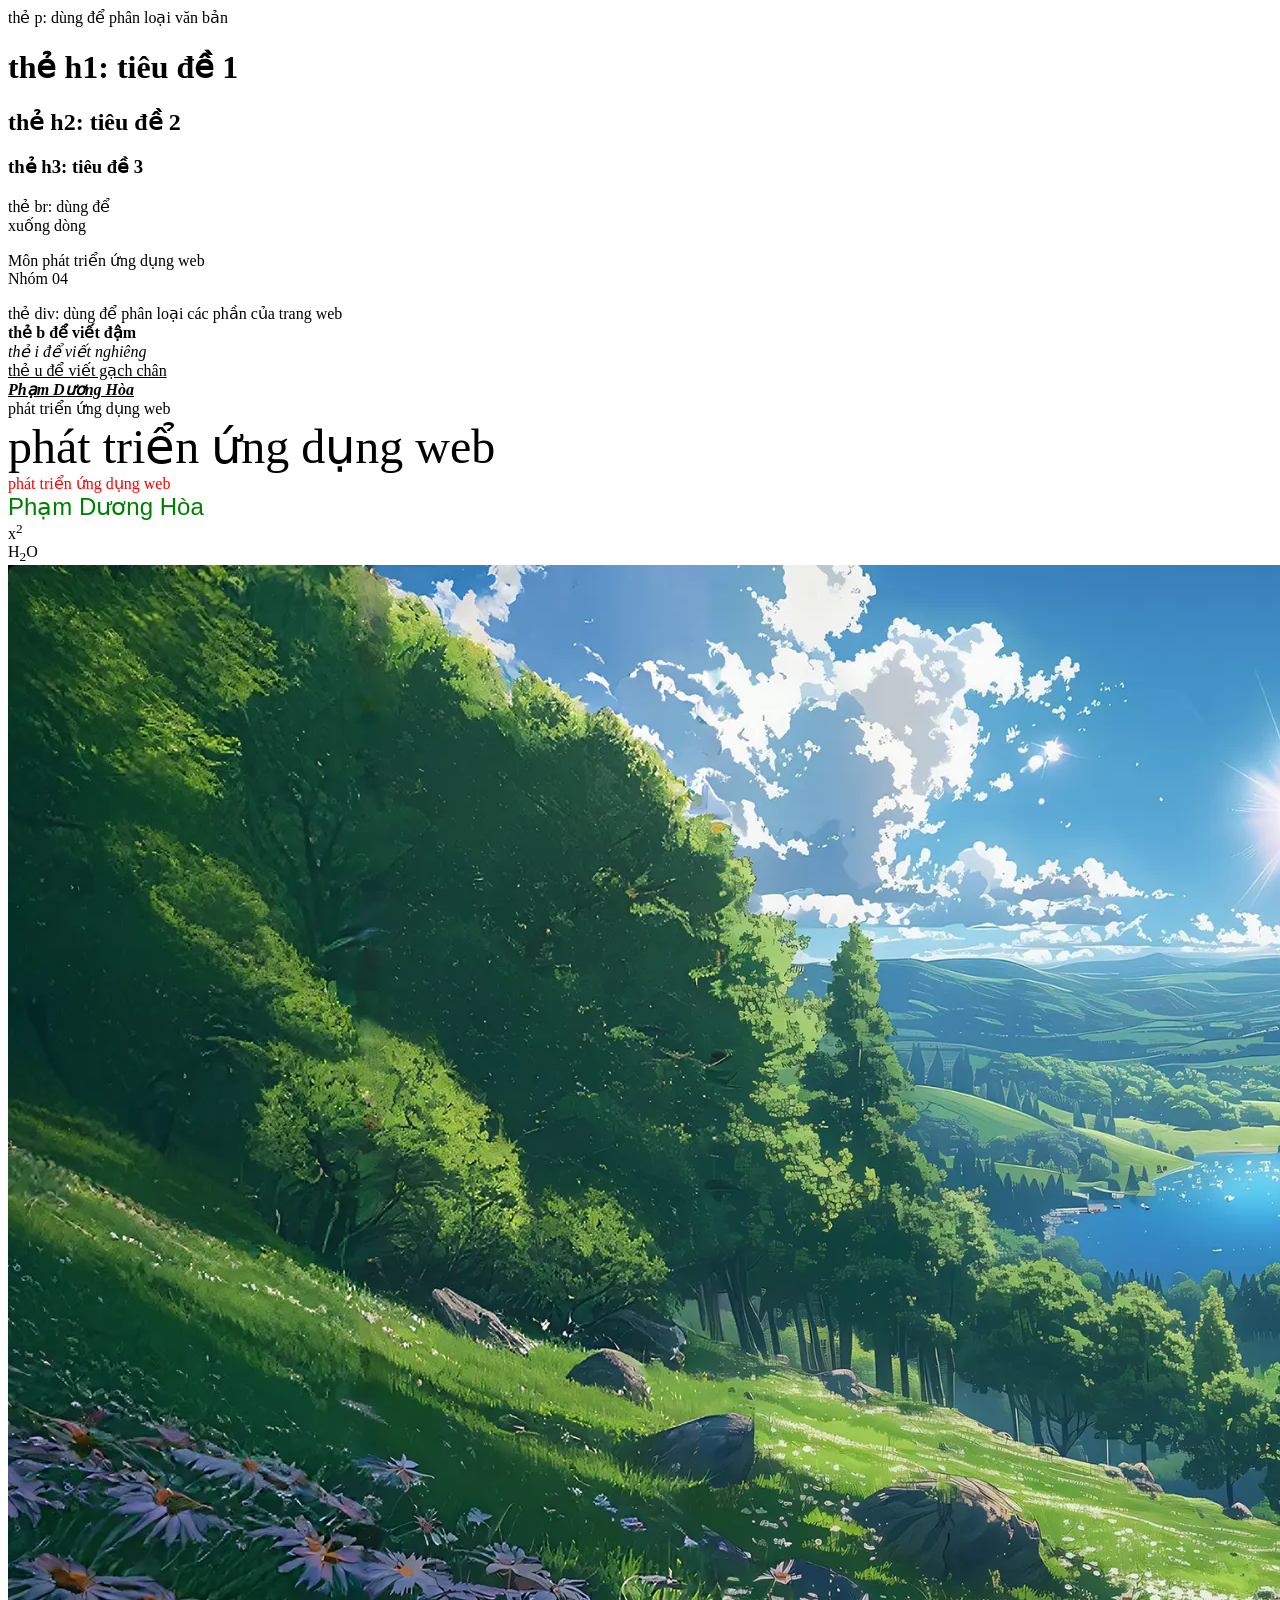
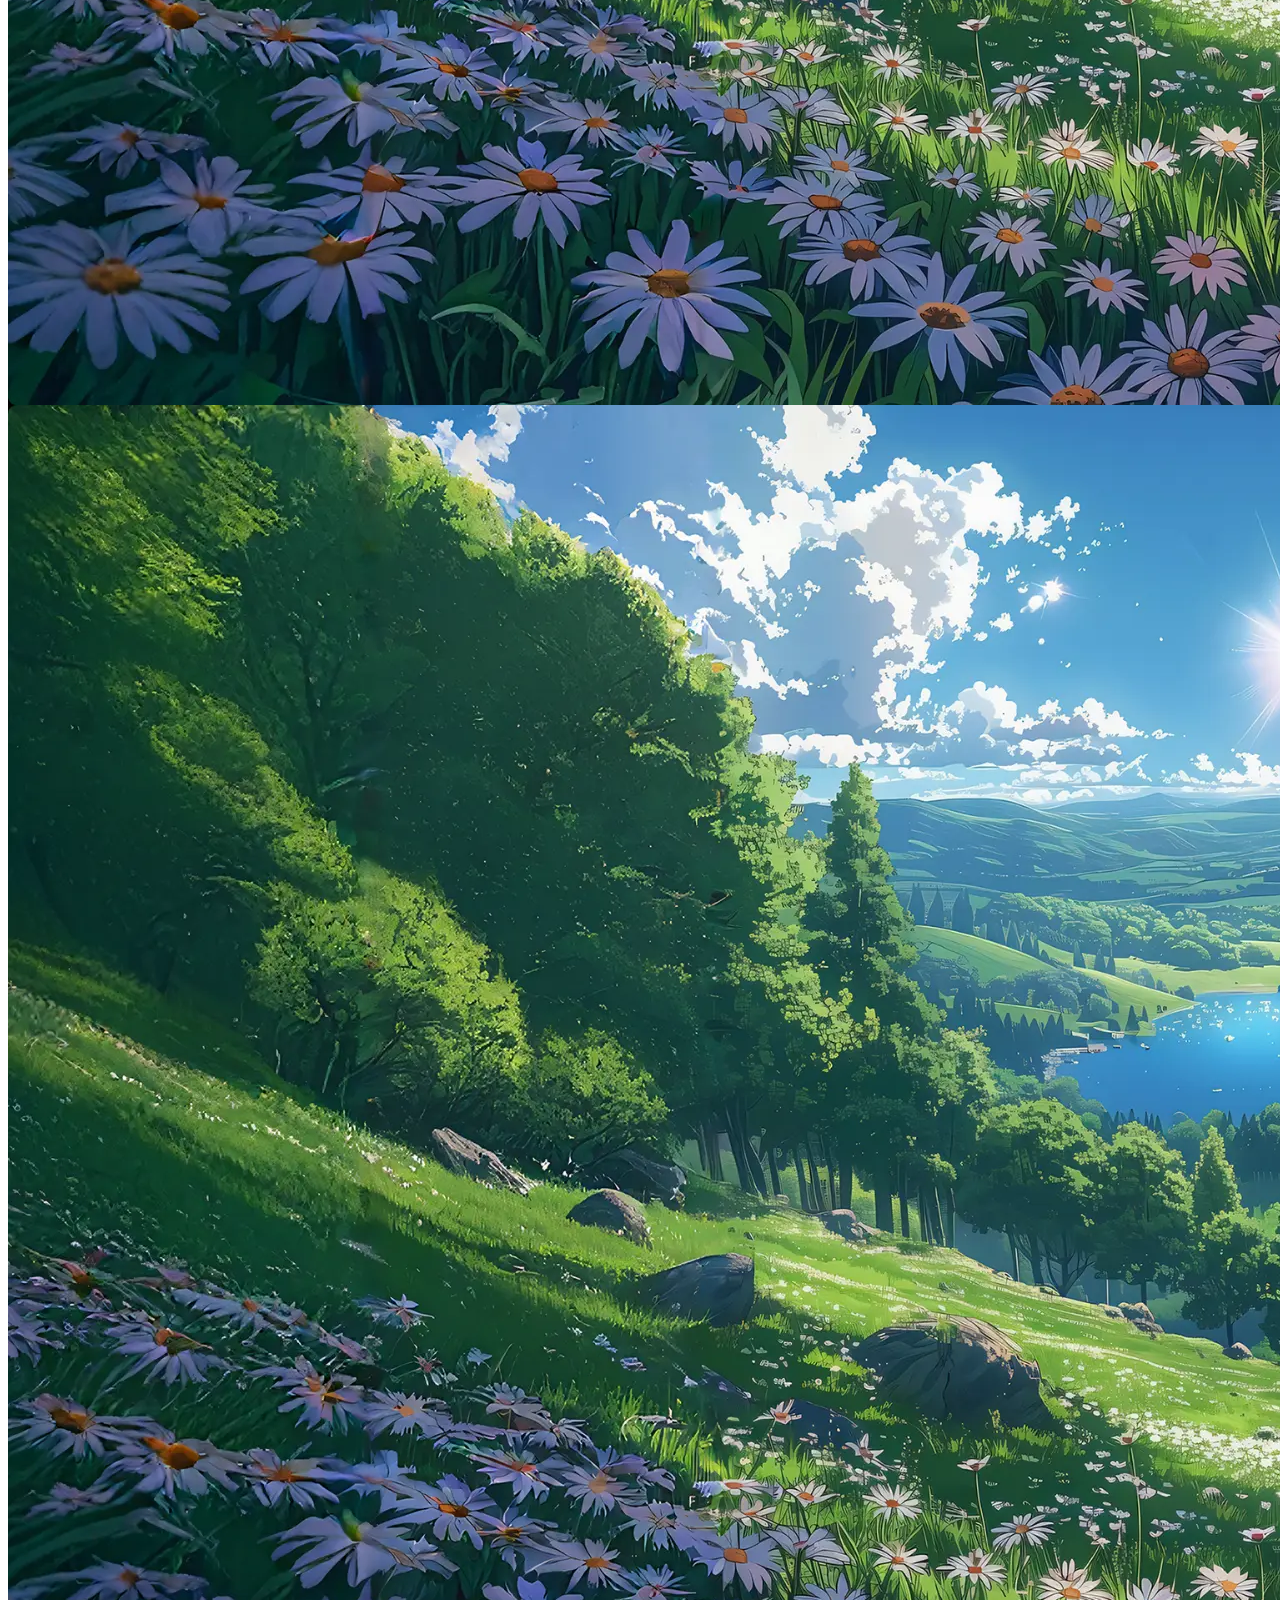
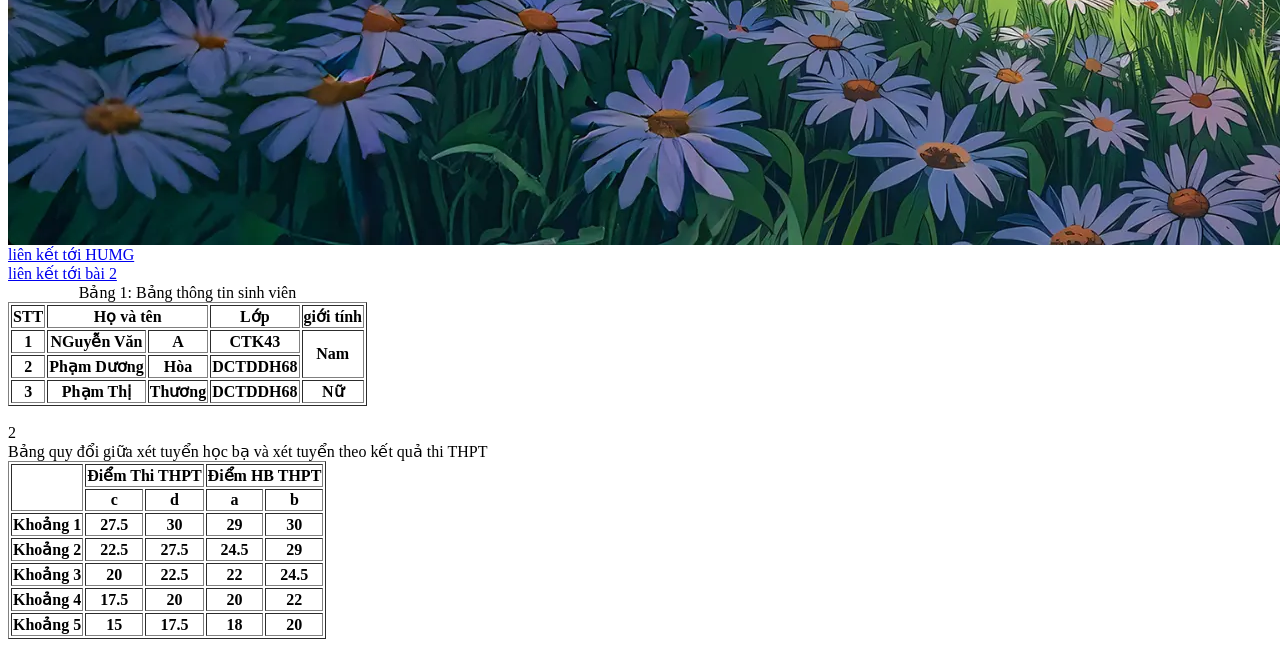
<file: bai2/index.html>
<html>
    <head>
        <title>Bài 2</title>
    <head>
    <body>
        <!-- dùng để chú thích  
         có 2 cách để chú thích
         cách 1 ctrl+ k + c
         cách 2 ctrl + /
    -->
         <!-- thẻ p dùng phân loại-->    
          <p>thẻ p: dùng để phân loại văn bản     
            <!--thẻ H dùng để phân loại tiêu đề-->
               <h1>thẻ h1: tiêu đề 1</h1>
               <h2>thẻ h2: tiêu đề 2</h2>
               <h3>thẻ h3: tiêu đề 3</h3>
               <!-- thẻ <br> dùng để xuống dòng -->
                <p> thẻ br: dùng để <br>xuống dòng</p>
                <p>
                    Môn phát triển ứng dụng web<br> Nhóm 04
                </p>
                <div>thẻ div: dùng để phân loại các phần của trang web</div>
                <b>thẻ b để viết đậm</b> <br>
                <i>thẻ i để viết nghiêng</i> <br>
                <u>thẻ u để viết gạch chân</u> <br>
                <b><i><u>Phạm Dương Hòa</u></i></b> <br>
                <div>
                    <font face="verdana">phát triển ứng dụng web</font> <br>
                    <font size="10">phát triển ứng dụng web</font> <br>
                    <font color="red">phát triển ứng dụng web</font><br>
                    <font face="arial" size="5" color="green"> Phạm Dương Hòa</font>
                </div>
                <div>
                    <!-- sup Định dạng chỉ số trên-->
                     x<sup>2</sup>
                     <br>
                     <!-- sub Định dạng chỉ số dưới -->
                      H<sub>2</sub>O
                </div>
                <div>
                    <img src="../bai2/ảnh/16.WEBP"> 
                    <img src=".//ảnh/16.WEBP">
                </div>
                    <!-- liên kết -->
                        <a href="https://daotaodaihoc.humg.edu.vn/#/home"> liên kết tới HUMG</a>
                        <br>
                        <a href="file:///C:/Users/hoa20/2321030162/bai2/index.html">liên kết tới bài 2</a>

                     <div>
                        <table>
                        <table border="1">
                            <caption>Bảng 1: Bảng thông tin sinh viên</caption>
                            <!--Hàng 1-->
                            <tr>
                                <th>STT</th>
                                <th colspan="2">Họ và tên</th>
                                <th>Lớp</th>
                                <th>giới tính</th>    
                            </tr>
                            <!--Hàng 2-->
                            <tr>
                                <th>1</th>
                                <th>NGuyễn Văn</th>
                                <th>A</th>
                                <th>CTK43</th>
                                <th rowspan="2">Nam</th>
                            </tr>
                            <!-- Hàng 3-->
                             <tr>
                                <th>2</th>
                                <th>Phạm Dương</th>
                                <th>Hòa</th>
                                <th>DCTDDH68</th>
                             </tr>
                             <!--Hàng 4-->
                             <tr>
                                <th>3</th>
                                <th>Phạm Thị</th>
                                <th>Thương</th>
                                <th>DCTDDH68</th>
                                <th>Nữ</th>
                             </tr>
                        </table>
                     </div>
                     <br>2
                     <table>
                        <table border="1"
                            <caption>Bảng quy đổi giữa xét tuyển học bạ và xét tuyển theo kết quả thi THPT</caption>
                            <!--Hàng 1-->
                            <tr>
                                <th rowspan="2"></th>
                                <th colspan="2">Điểm Thi THPT</th>
                                <th colspan="2">Điểm HB THPT</th>
                            </tr>
                            <!--Hàng 2-->
                            <tr>
                                <th>c</th>
                                <th>d</th>
                                <th>a</th>  
                                <th>b</th>                              
                            </tr>
                            <!--Hàng 3-->
                            <tr>
                                <th>Khoảng 1</th>
                                <th>27.5</th>
                                <th>30</th>
                                <th>29</th>
                                <th>30</th>
                            </tr>
                            <!--Hàng 4-->
                            <tr>
                                <th>Khoảng 2</th>
                                <th>22.5</th>
                                <th>27.5</th>
                                <th>24.5</th>
                                <th>29</th>
                            </tr>
                            <!--Hàng 5-->
                            <tr>
                                <th>Khoảng 3</th>
                                <th>20</th>
                                <th>22.5</th>
                                <th>22</th>
                                <th>24.5</th>
                            </tr>
                            <!--Hàng 6-->
                            <tr>
                                <th>Khoảng 4</th>
                                <th>17.5</th>
                                <th>20</th>
                                <th>20</th>
                                <th>22</th>
                            </tr>
                            <!--Hàng 5-->
                            <tr>
                                <th>Khoảng 5</th>
                                <th>15</th>
                                <th>17.5</th>
                                <th>18</th>
                                <th>20</th>
                            </tr>
                        </table>

                     </table>
          </body>
</html>
</file>
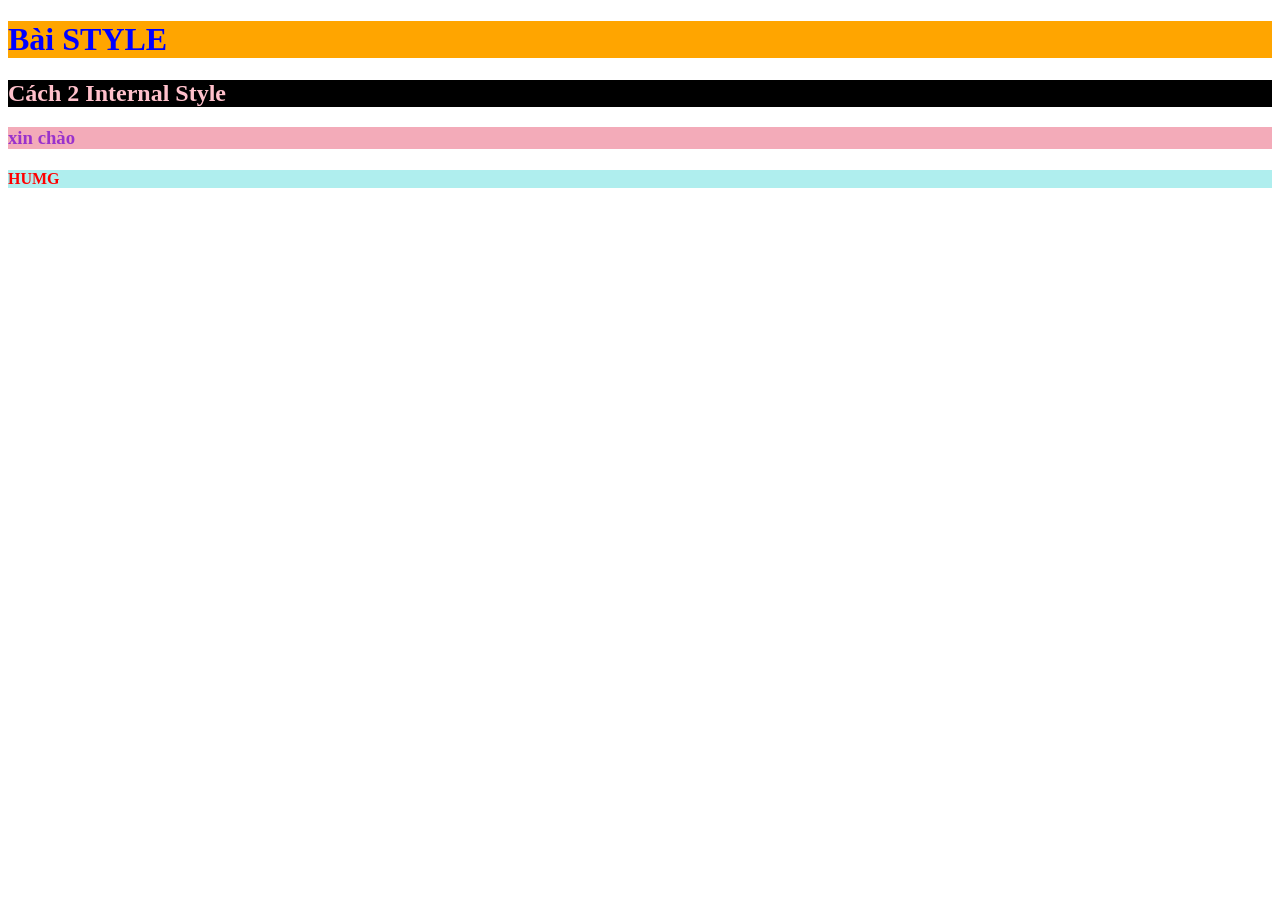
<file: bai4/index.html>
<!DOCTYPE html>
<html lang="en">
    <link rel="stylesheet" href="style.css">
<head>
    <meta charset="UTF-8">
    <meta name="viewport" content="width=device-width, initial-scale=1.0">
    <title>Style</title>
    <style>
        h2{
            color:pink;
            background-color:black;
        }
    </style>
</head>
<body>
    <!-- Cách 1: Inline style-->
     <!-- color: quy định màu chữ-->
      <!-- background-color: quy định màu nền-->
       <h1 style="color: blue; background-color: orange">
        Bài STYLE
       </h1>
       <!-- Cách 2: Internal Style-->
        <h2>Cách 2 Internal Style</h2>
        <style>
            h3{
                color: darkorchid;
                background-color: rgb(243, 171, 185);
            }
        </style>
        <h3>xin chào</h3>
        <!-- Cách 3: External Style-->
         <h4>HUMG</h4>


</body> 
</html>
</file>
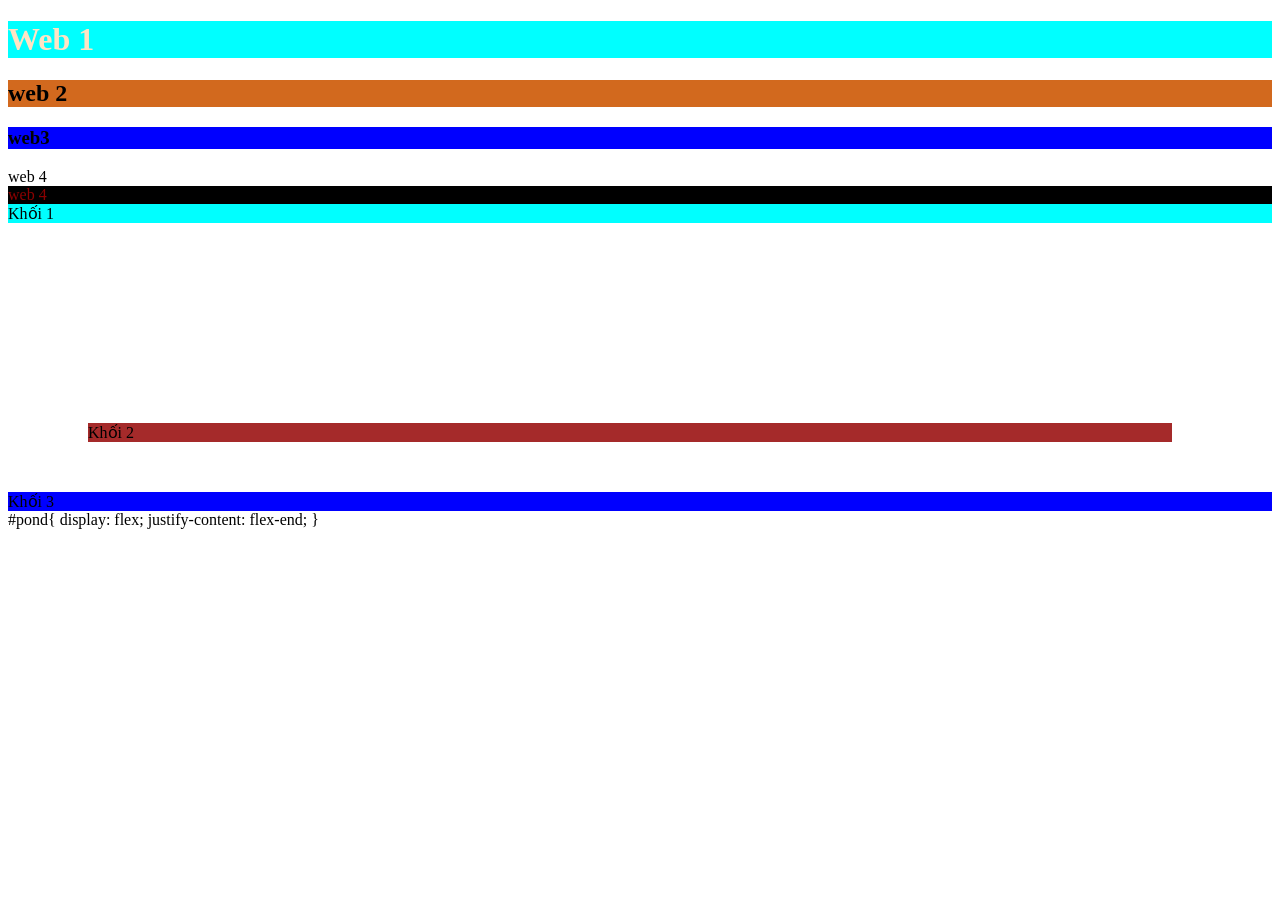
<file: bai5/index.html>
<!DOCTYPE html>
<html lang="en">
    <link rel="stylesheet" href="style.css">
<head>
    <meta charset="UTF-8">
    <meta name="viewport" content="width=device-width, initial-scale=1.0">
    <title>STYLE</title>
    <style>
        h2{
            color:chartreuse;
            background-color:black;
        }
    </style>
    <link rel="stylesheet" href="style.css">
</head>
<body>
    <h1 style="color:bisque; background-color: aqua">Web 1</h1>
        <!--nếu là id sử dụng dấu # + tên id-->
        <!--ví dụ ở dưới: #tieude-1-->
    <h2 id="tieude-1">web 2</h2>
        <!-- Nếu là class sử dụng dấu . + tên class-->
         <!--ví dụ ở dưới: #tieude-2-->
    <h3 class="tieude-2">web3</h3>
<div> web 4</div>
<div class="web4"> web 4</div>
<!-- margin-->
     <div class="box1">Khối 1</div>
     <div class="box2">Khối 2</div>
    <div class="box3">Khối 3</div>
#pond{
    display: flex;
    justify-content: flex-end;
}

    
    
</body>
</html>
</file>
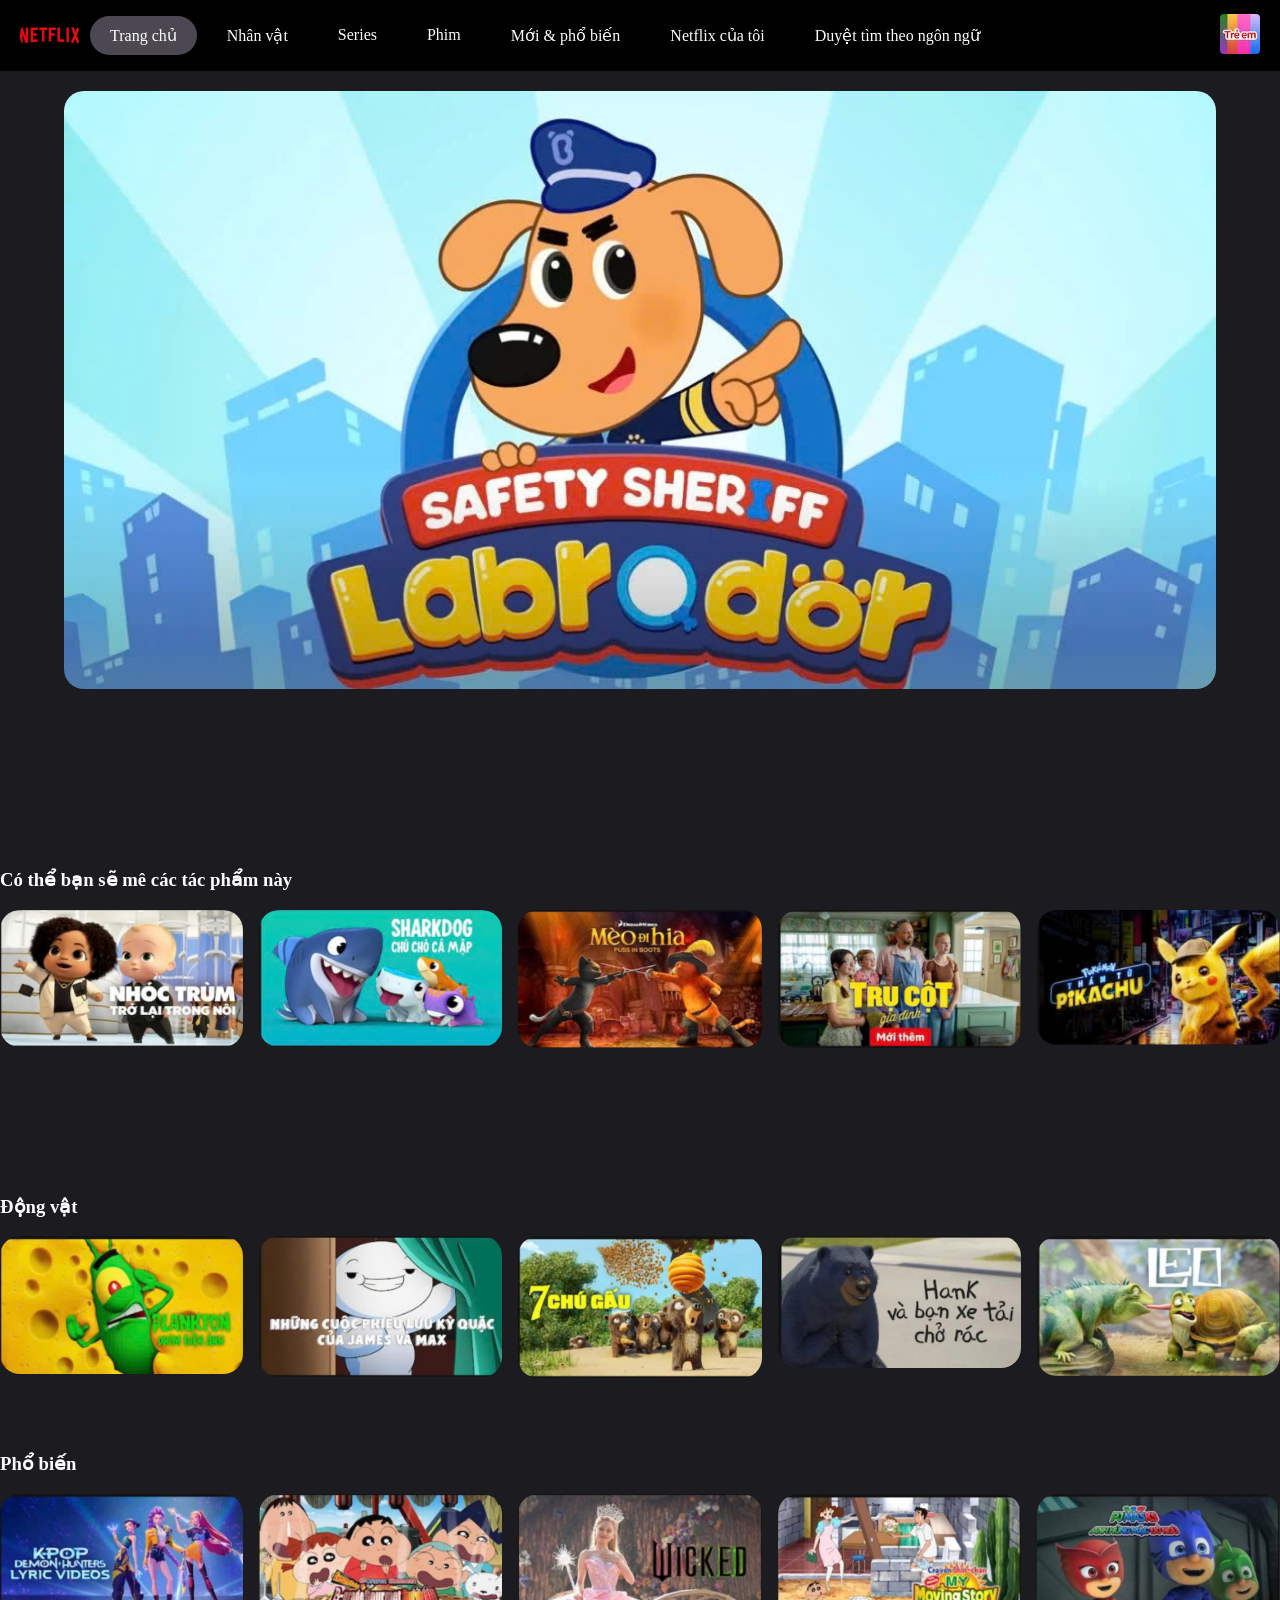
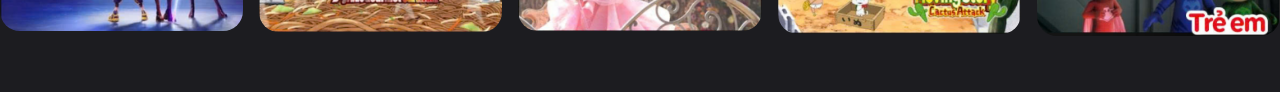
<file: bai6/index.html>
<!DOCTYPE html>
<html lang="en">
<head>
    <meta charset="UTF-8">
    <meta name="viewport" content="width=device-width, initial-scale=1.0">
    <title>Trang chủ - Netflix</title>
    <link rel="stylesheet" href="style.css">
</head>
<body>
    <!-- Đầu trang-->
     <header>
        <!--Danh mục-->
        <nav class="Danh mục">
            <ul class="danh-sach-muc">
                <img class="logo" src="logo.ne.svg" alt="Netflix">
                <li class="muc dang-chon"><a class="lien-ket-muc" href="#">Trang chủ</a></li>
                <li class="muc"><a href="#" class="lien-ket-muc">Nhân vật</a></li>
                <li class="muc"><a href="#" class="lien-ket-muc">Series</a></li>
                <li class="muc"><a href="#" class="lien-ket-muc">Phim</a></li>
                <li class="muc"><a href="#" class="lien-ket-muc">Mới & phổ biến</a></li>
                <li class="muc"><a href="#" class="lien-ket-muc">Netflix của tôi</a></li>
                <li class="muc"><a href="#" class="lien-ket-muc">Duyệt tìm theo ngôn ngữ</a></li>

            </ul>
        </nav>
        <div class="chuc-nang";>
            <img class="avatar" src="tre-em.jpg" alt="">
        </div>
    </header>
    <!-- Nội dung chính trang-->
    <main>
        <div class="banner";>
            <img class="banner-img" src="main.anh.jpg" alt="">
        </div>
        <br>
        <!-- Thể loại-->
         <div class="the-loai">
            <div class="ten-the-loai">
                <h3>Có thể bạn sẽ mê các tác phẩm này</h3>
            </div>
            <div class="danh-sach-phim">
                <div class="phim">
                    <img src="Ảnh chụp màn hình 2026-09-18 185817.png" alt="">
                </div>
                <div class="phim">
                    <img src="Ảnh chụp màn hình 2026-09-18 185829.png" alt="">
                </div>
                <div class="phim">
                    <img src="Ảnh chụp màn hình 2026-09-18 185840.png" alt="">
                </div>
                <div class="phim">
                    <img src="Ảnh chụp màn hình 2026-09-18 185851.png" alt="">
                </div>
                <div class="phim">
                    <img src="Ảnh chụp màn hình 2026-09-18 185904.png" alt="">
                </div>
            </div>
        </div>
        <br>
        <div class="ten-the-loai">
                <h3>Động vật</h3>
            </div>
            <div class="danh-sach-phim">
                <div class="phim">
                    <img src="Ảnh chụp màn hình 2026-09-18 185914.png" alt="">
                </div>
                <div class="phim">
                    <img src="Ảnh chụp màn hình 2026-09-18 185924.png" alt="">
                </div>
                <div class="phim">
                    <img src="Ảnh chụp màn hình 2026-09-18 185933.png" alt="">
                </div>
                <div class="phim">
                    <img src="Ảnh chụp màn hình 2026-09-18 185948.png" alt="">
                </div>
                <div class="phim">
                    <img src="Ảnh chụp màn hình 2026-09-18 190016.png" alt="">
                </div>
            </div>
        </div>
        <br>
        <div class="ten-the-loai">
                <h3>Phổ biến</h3>
            </div>
            <div class="danh-sach-phim">
                <div class="phim">
                    <img src="Ảnh chụp màn hình 2026-09-18 190028.png" alt="">
                </div>
                <div class="phim">
                    <img src="Ảnh chụp màn hình 2026-09-18 190206.png" alt="">
                </div>
                <div class="phim">
                    <img src="Ảnh chụp màn hình 2026-09-18 190218.png" alt="">
                </div>
                <div class="phim">
                    <img src="Ảnh chụp màn hình 2026-09-18 190234.png" alt="">
                </div>
                <div class="phim">
                    <img src="Ảnh chụp màn hình 2026-09-18 190246.png" alt="">
                </div>
            </div>
        </div>
        <br>
    </main>
    
</body>
</html>
</file>
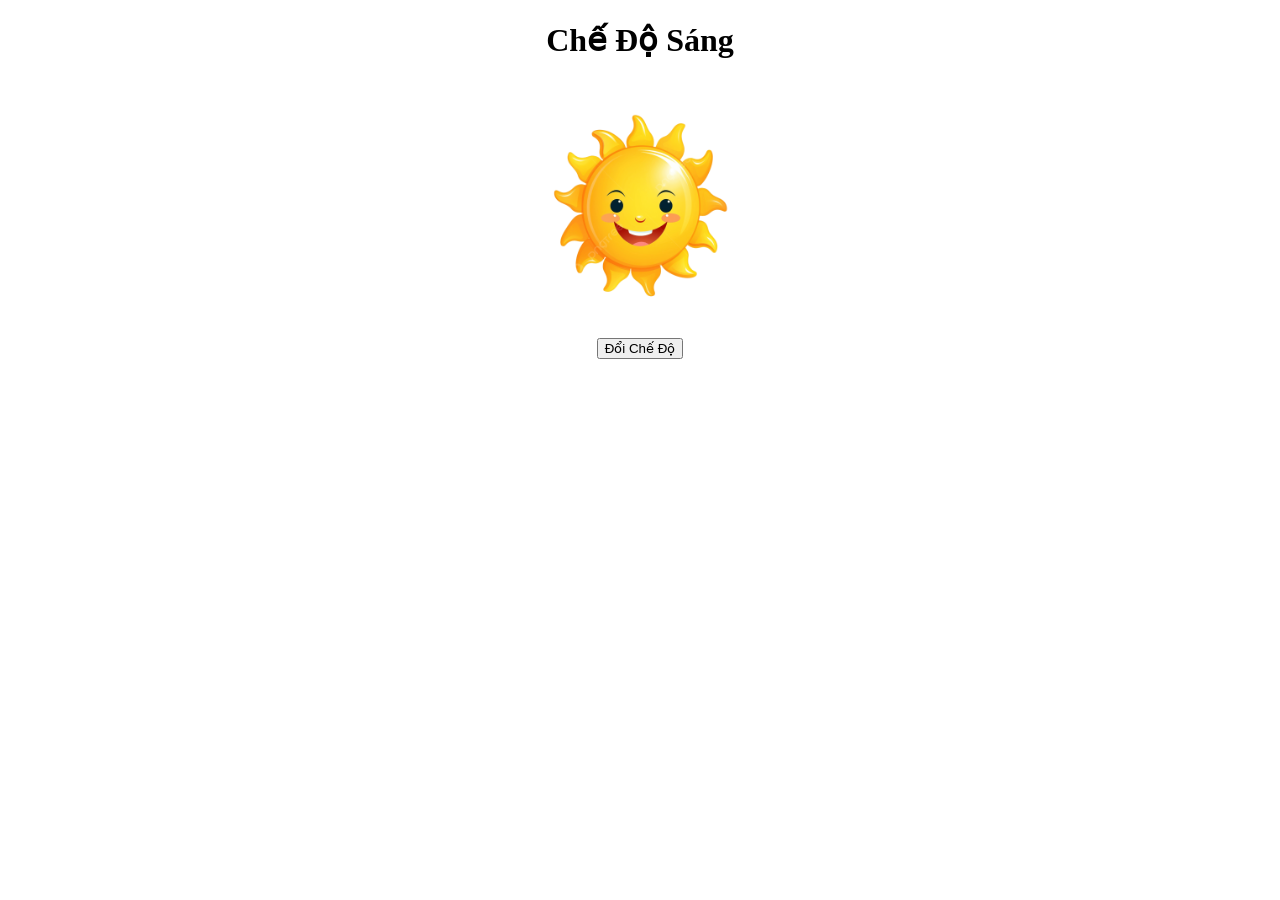
<file: bai9/index.html>
<!DOCTYPE html>
<html lang="en">
<head>
    <meta charset="UTF-8">
    <meta name="viewport" content="width=device-width, initial-scale=1.0">
    <title>Document</title>
    <style>
        .khoi{
            text-align: center;
        }
        img{
            width: 20%;
        }
    </style>
</head>
<body>
    <div class="khoi">
        <h1> Chế Độ Sáng</h1>
        <img src="mattroi.png" alt="">
        <div>
            <button onclick="doiCheDo()"> Đổi Chế Độ</button>
        </div>
    </div>
    <script>
        var cheDoHienTai = true;
        function doiCheDo(){
        if(cheDoHienTai == true){
            document.getElementsByTagName("body")[0].style = "background-color: black";
             document.getElementsByTagName("h1")[0].innerHTML = "Chế Độ Tối";
              document.getElementsByTagName("h1")[0].style = "color: white";
               document.getElementsByTagName("img")[0].src = "mattrang.png"
            cheDoHienTai = false;
        }
        else{
            document.getElementsByTagName("body")[0].style = "background-color: white";
             document.getElementsByTagName("h1")[0].innerHTML = "Chế Độ Sáng";
              document.getElementsByTagName("h1")[0].style = "color: black";
               document.getElementsByTagName("img")[0].src = "mattroi.png"
            cheDoHienTai = true;
        }
    }

    </script>

    
</body>
</html>
</file>
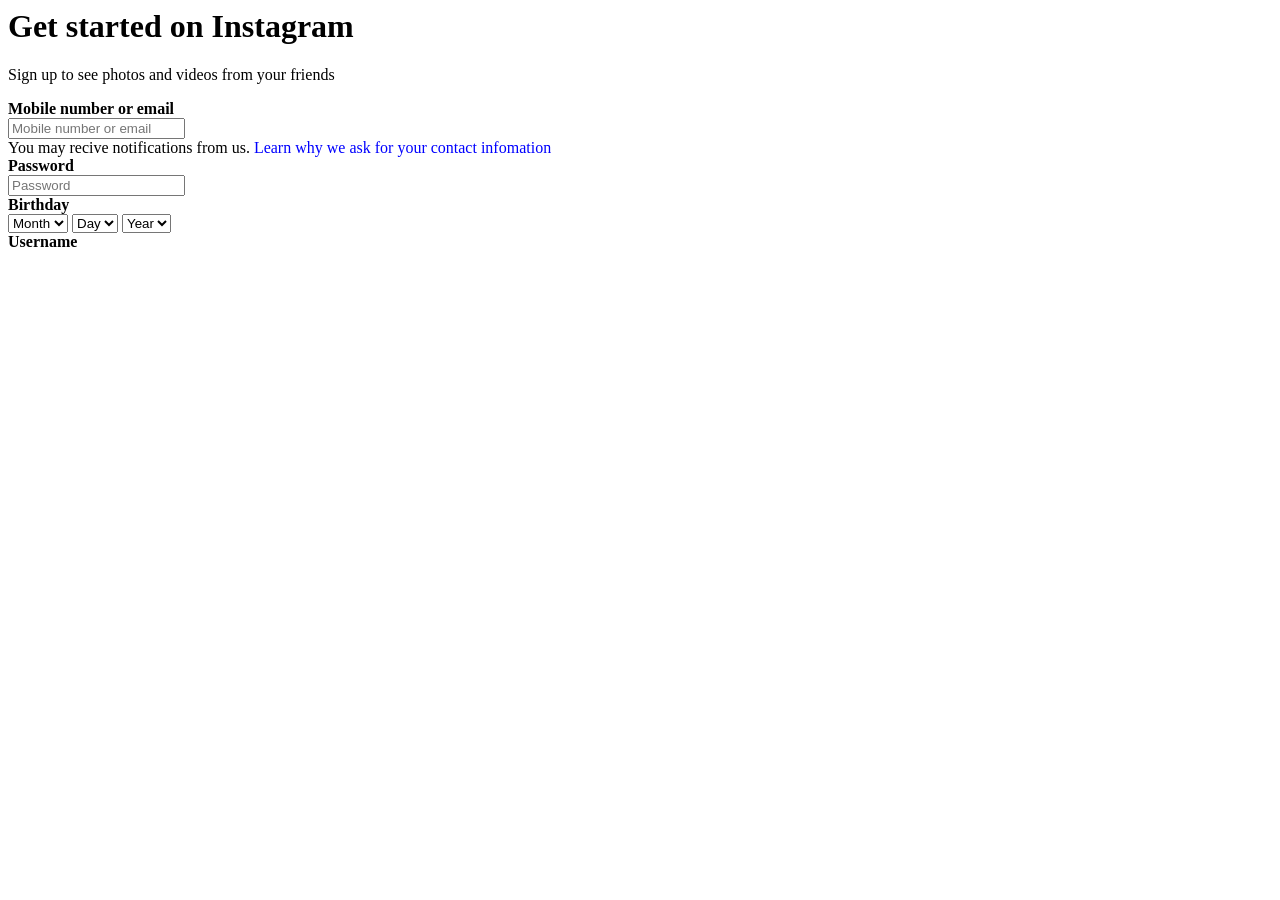
<file: bai3/dangkitaikhoaninsta.html>
<html>
    <head>
        <title>Đăng kí tài khoản</title>
    </head>
    <body>
        <h1>Get started on Instagram</h1>
        <p>Sign up to see photos and videos from your friends</p>
        <form>
            
            <div>
                <b>Mobile number or email</b><br>
                <input type="email" placeholder="Mobile number or email">
            </div>
            <div>
                You may recive notifications from us. <font color="blue">Learn why we ask for your contact infomation</font>
            </div>
            <div>
                <b>Password</b><br>
                <input type="password" placeholder="Password">
            </div>
            <div>
                <b>Birthday</b><br>
                <select>
                    <option>Month</option>
                </select>
                <select>
                    <option>Day</option>
                </select>
                <select>
                    <option>Year</option>
                </select>
            </div>
            <div>
                <b>Username</b>
            </div>

        </form>
</file>
<file: bai4/style.css>
h4{
    color: red;
    background-color: paleturquoise;
}
</file>
<file: bai5/style.css>
h2{
    color:darkcyan;
    background-color:brown
}
#tieude-1{
    color:black;
    background-color:chocolate
}
.tieude-2{
    color:black;
    background-color:blue
}
div.web4{
    color:darkred;
    background-color:black
}
div.box1{
    
    color:black;
    background-color: aqua;
   
}
div.box2{  
    color:black;
    background-color:brown;
     margin: 200px 100px 50px 80px;
    /* margin truyền giá trị vào thì sẽ cách xung quanh bằng đúng giá trị đó*/
    /*có 2 giá trị: giá trị đầu (trên dưới), giá trị 2 (trái phải)*/
    /*có 4 giá trị: thứ tự "trên dưới trái phải"*/
}
div.box3{
   
    color:black;
    background-color:blue
}
</file>
<file: bai6/style.css>
body{
    background-color: #1c1c20;
    color: white;
    margin: 0;
}
header{
    display: flex;
    justify-content: space-between;
    padding: 0 20px;
    align-items: center;
    background-color: black;
}
.danh-sach-muc{
    list-style: none;
    display: flex;
    gap: 10px;
    padding: 0%;
}
.lien-ket-muc{
    text-decoration: none;
    color: #ffffff;
}
.dang-chon{
    background-color: #4c4851;
    color: gray;
}
.muc{
    padding: 10px 20px;
    border-radius: 20px;
}
.logo{
    width: 5%;
}
.avatar{
    width: 40px;
    border-radius: 10%;
}
.muc:hover{
    background-color: blue;
}
.banner{
    width: 90%;
    height: 80vh;
    margin: 20px auto;
}
.banner-img{
    width: 100%;
    border-radius: 20px;
}
.the-loai{
    width: 100%;
    height: 30vh;
    margin: 20px auto;
}
.danh-sach-phim{
    display: flex;
    justify-content: space-between;
}
.phim{
    width: 19%;
    height: 20vh;
    
}
img{
    width: 100%;
    border-radius: 20px;
}
</file>
